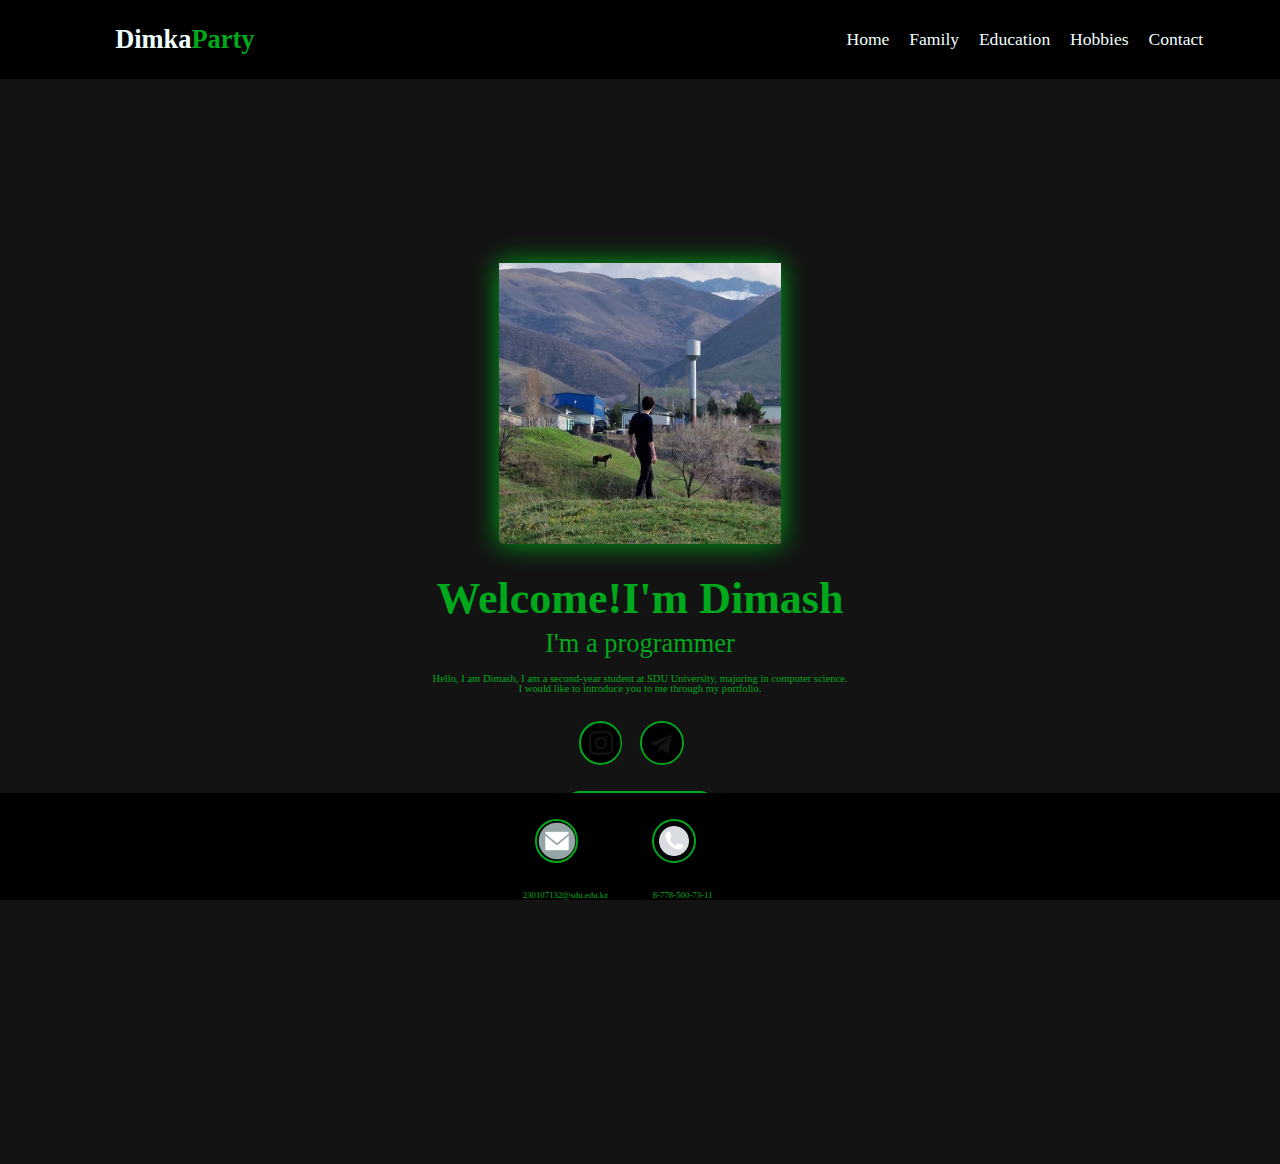
<file: index.html>
<!DOCTYPE html>
<html lang="en">
<head>
    <meta charset="UTF-8">
    <meta name="viewport" content="width=device-width, initial-scale=1.0">
    <link rel="stylesheet" href="styles/css.css">
    <title>Portfolio</title>
</head>
<body>
    <header class="header">
        <a href="#" class="logo">Dimka<span>Party</span></a>

        <a href="#" class="burger-icon">
            <img src="assets/strip.png" alt="Burger Menu">
        </a>

        <nav class="nav">
            <a href="index.html" target="_blank">Home</a>
            <a href="pages/family.html" target="_blank">Family</a>
            <a href="pages/education.html" target="_blank">Education</a>
            <a href="pages/hobbies.html" target="_blank">Hobbies</a>
            <a href="pages/contact.html" target="_blank">Contact</a>
        </nav>
    </header>

    <section class="home">

        <div class="home-img">
            <img src="assets/main.jpg" alt="">
        </div>

        <div class="home-content">
            <h1>Welcome!I'm <span>Dimash</span></h1>
            <h3> I'm a programmer</h3>

            <p>Hello, I am Dimash, I am a second-year student at SDU University, majoring in computer science.<br> I would like to introduce you to me through my portfolio.</p>
        
            <div class="social">
                <a href="https://www.instagram.com/social_an5x1et4y" target="_blank"><img src="assets/instagram.png" alt=""></a>
                <a href="https://t.me/social_an5x1et4y" target="_blank"><img src="assets/telegram.png" alt=""></a>
            </div>

            <a href="pages/contact.html" class="button"> Contact ME</a>
        </div>
    </section>

    <footer class="footer">
        <div class="social">
            <div class="social-icons">
                <a href=""><img src="assets/envelope.png" alt=""></a>
                <div class="footer-contacts">
                    <p>230107132@sdu.edu.kz</p>
                </div>
            </div>
            <div class="social-icons">
                <a href=""><img src="assets/telephone.png" alt=""></a>
                <div class="footer-contacts">
                    <p>8-778-500-73-11</p>
                </div>
            </div>
        </div>
    </footer>
</body>
</html>
</file>
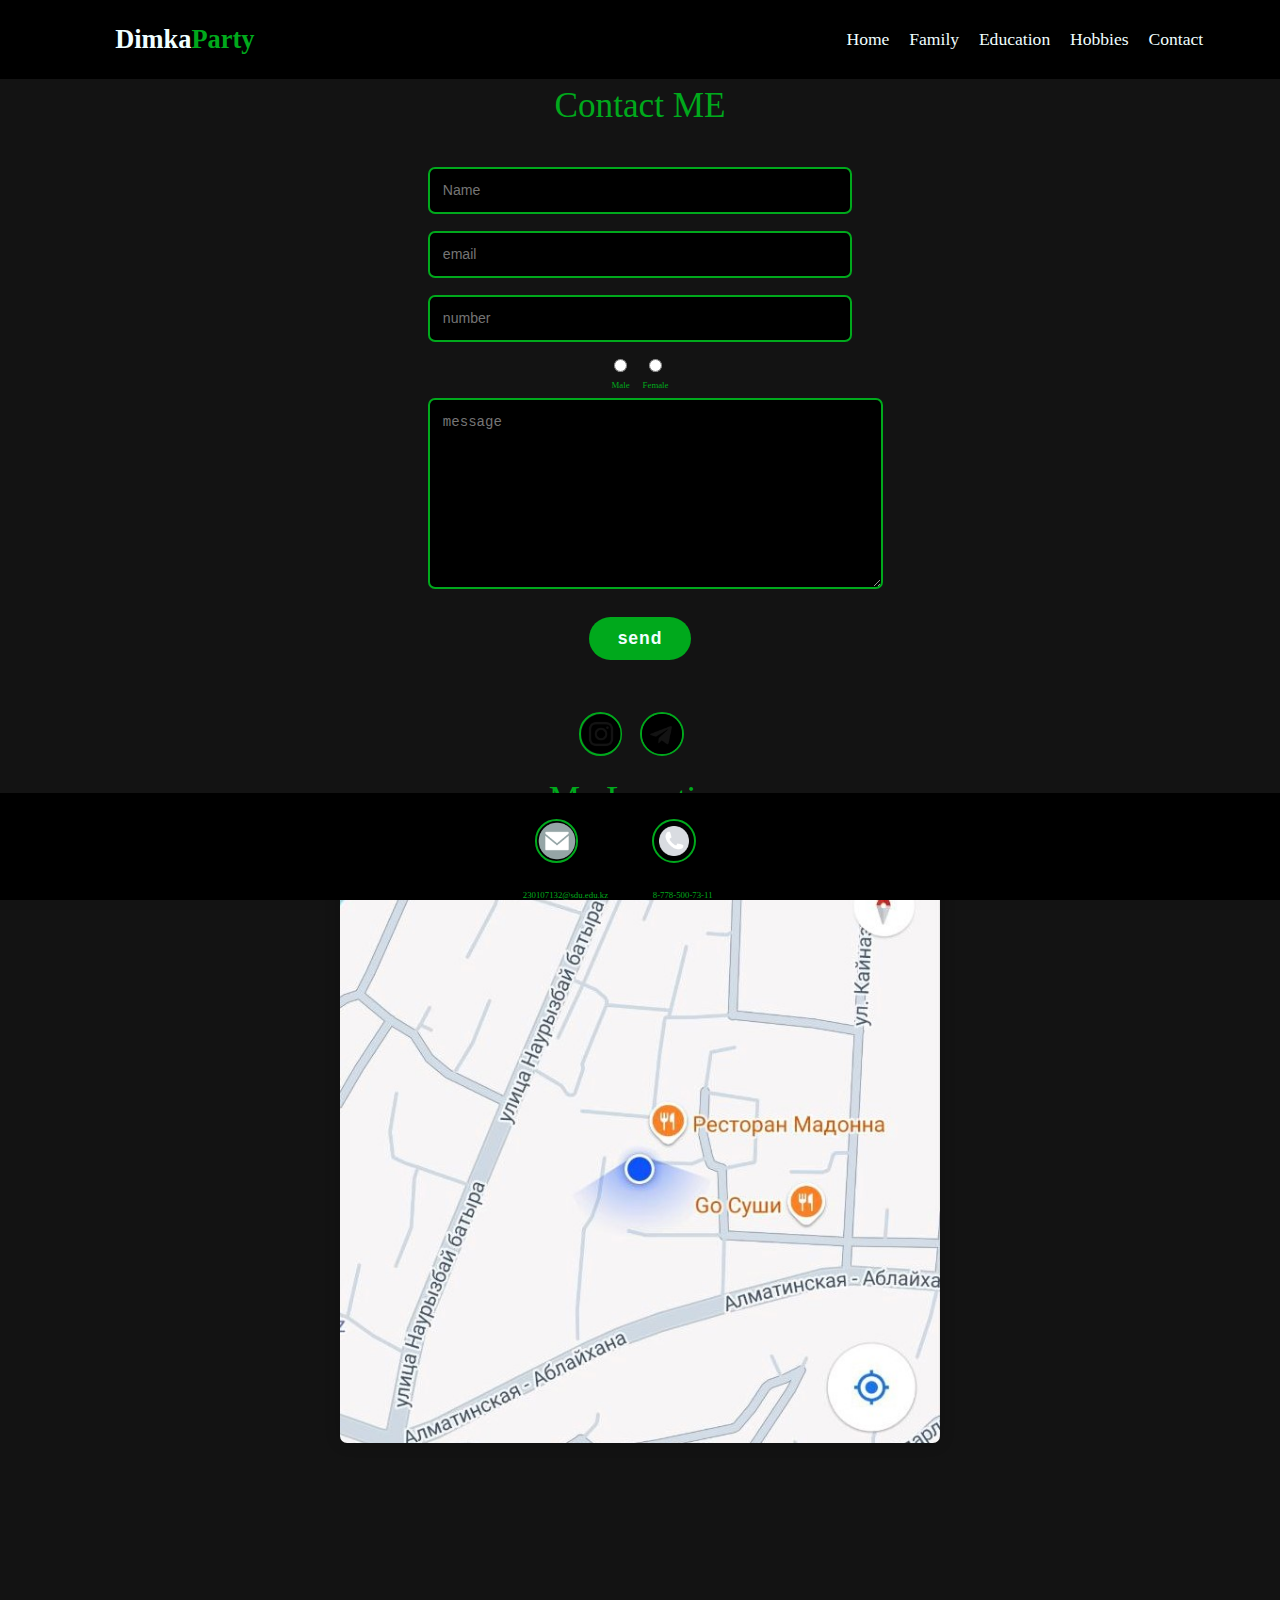
<file: pages/contact.html>
<!DOCTYPE html>
<html lang="en">
<head>
    <meta charset="UTF-8">
    <meta name="viewport" content="width=device-width, initial-scale=1.0">
    <link rel="stylesheet" href="../styles/css.css">
    <title>Contacts</title>
</head>
<body>
    <header>
        <header class="header">
            <a href="#" class="logo">Dimka<span>Party</span></a>
    
            <a href="#" class="burger-icon">
                <img src="../assets/strip.png" alt="Burger Menu">
            </a>
    
            <nav class="nav">
                <a href="../index.html" target="_blank">Home</a>
                <a href="../pages/family.html" target="_blank">Family</a>
                <a href="../pages/education.html" target="_blank">Education</a>
                <a href="../pages/hobbies.html" target="_blank">Hobbies</a>
                <a href="../pages/contact.html" target="_blank">Contact</a>
            </nav>
        </header>
    </header>

    <section class="contact">
        <h2 class="heading">Contact ME</h2>

        <form action="#">
            <div class="input-box">
                <input type="text" placeholder="Name">
                <input type="email" placeholder="email">

            </div>
            <div class="input-box">
                <input type="number" placeholder="number">
                <label><input id="Male" type="radio" name="Gender">Male</label>
                <label><input id="Female" type="radio" name="Gender">Female</label>
            </div>
            <textarea cols="20" rows="10" placeholder="message"></textarea>
            <input type="submit" value="send" class="button">
        </form>
        <div class="social">
            <a href="https://www.instagram.com/social_an5x1et4y" target="_blank"><img src="../assets/instagram.png" alt=""></a>
            <a href="https://t.me/social_an5x1et4y" target="_blank"><img src="../assets/telegram.png" alt=""></a>
        </div>

        <div class="map">
            <h2 class="heading">My Location</h2>
        <div class="map-image">
            <img src="../assets/map.jpg" alt="Map showing my location">
        </div>
        </div>
    </section>
    <footer class="footer">
        <div class="social">
            <div class="social-icons">
                <a href=""><img src="../assets/envelope.png" alt=""></a>
                <div class="footer-contacts">
                    <p>230107132@sdu.edu.kz</p>
                </div>
            </div>
            <div class="social-icons">
                <a href=""><img src="../assets/telephone.png" alt=""></a>
                <div class="footer-contacts">
                    <p>8-778-500-73-11</p>
                </div>
            </div>
        </div>
    </footer>
</body>
</html>
</file>
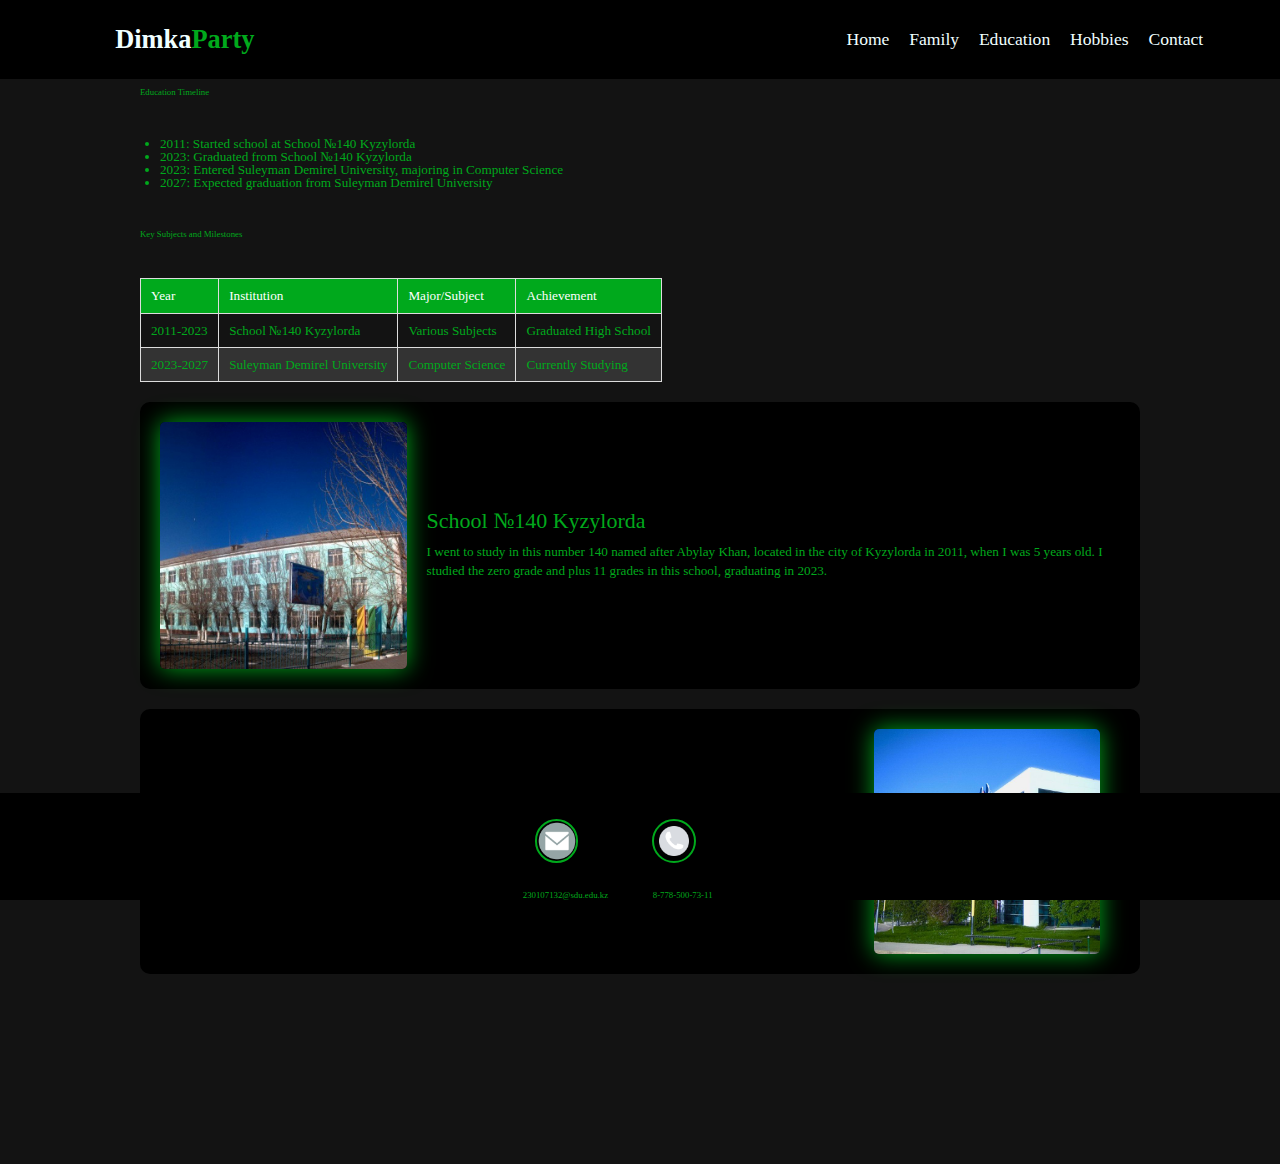
<file: pages/education.html>
<!DOCTYPE html>
<html lang="en">
<head>
    <meta charset="UTF-8">
    <meta name="viewport" content="width=device-width, initial-scale=1.0">
    <link rel="stylesheet" href="../styles/css.css">
    <title>Education</title>
</head>
<body>
        <header class="header">
            <a href="#" class="logo">Dimka<span>Party</span></a>
    
            <a href="#" class="burger-icon">
                <img src="../assets/strip.png" alt="Burger Menu">
            </a>
    
            <nav class="nav">
                <a href="../index.html" target="_blank">Home</a>
                <a href="../pages/family.html" target="_blank">Family</a>
                <a href="../pages/education.html" target="_blank">Education</a>
                <a href="../pages/hobbies.html" target="_blank">Hobbies</a>
                <a href="../pages/contact.html" target="_blank">Contact</a>
            </nav>
        </header>

    <section class="education">
        <h2>Education Timeline</h2>
        <ul>
            <li>2011: Started school at School №140 Kyzylorda</li>
            <li>2023: Graduated from School №140 Kyzylorda</li>
            <li>2023: Entered Suleyman Demirel University, majoring in Computer Science</li>
            <li>2027: Expected graduation from Suleyman Demirel University</li>
        </ul>

        <h2>Key Subjects and Milestones</h2>
        <table>
            <thead>
                <tr>
                    <th>Year</th>
                    <th>Institution</th>
                    <th>Major/Subject</th>
                    <th>Achievement</th>
                </tr>
            </thead>
            <tbody>
                <tr>
                    <td>2011-2023</td>
                    <td>School №140 Kyzylorda</td>
                    <td>Various Subjects</td>
                    <td>Graduated High School</td>
                </tr>
                <tr>
                    <td>2023-2027</td>
                    <td>Suleyman Demirel University</td>
                    <td>Computer Science</td>
                    <td>Currently Studying</td>
                </tr>
            </tbody>
        </table>

        <div class="rectangle">
            <div class="content">
                <img src="../assets/school.jpg" alt="School №140 Kyzylorda">
                <div class="description">
                    <h3>School №140 Kyzylorda</h3>
                    <p>I went to study in this number 140 named after Abylay Khan, located in the city of Kyzylorda in 2011, when I was 5 years old. I studied the zero grade and plus 11 grades in this school, graduating in 2023.</p>
                </div>
            </div>
        </div>
        <div class="rectangle">
            <div class="content">
                <div class="description">
                    <h3>SDU University</h3>
                    <p>I entered Suleyman Demirel University in 2023, majoring in computer science, passing the UNT in computer science and mathematics, and scoring 113 points. I will study here until 2027, and I plan to dive deep into programming.</p>
                </div>
                <img src="../assets/sdu.jfif" alt="SDU University">
            </div>
        </div>
    </section>

    <footer class="footer">
        <div class="social">
            <div class="social-icons">
                <a href=""><img src="../assets/envelope.png" alt=""></a>
                <div class="footer-contacts">
                    <p>230107132@sdu.edu.kz</p>
                </div>
            </div>
            <div class="social-icons">
                <a href=""><img src="../assets/telephone.png" alt=""></a>
                <div class="footer-contacts">
                    <p>8-778-500-73-11</p>
                </div>
            </div>
        </div>
    </footer>
</body>
</html>
</file>
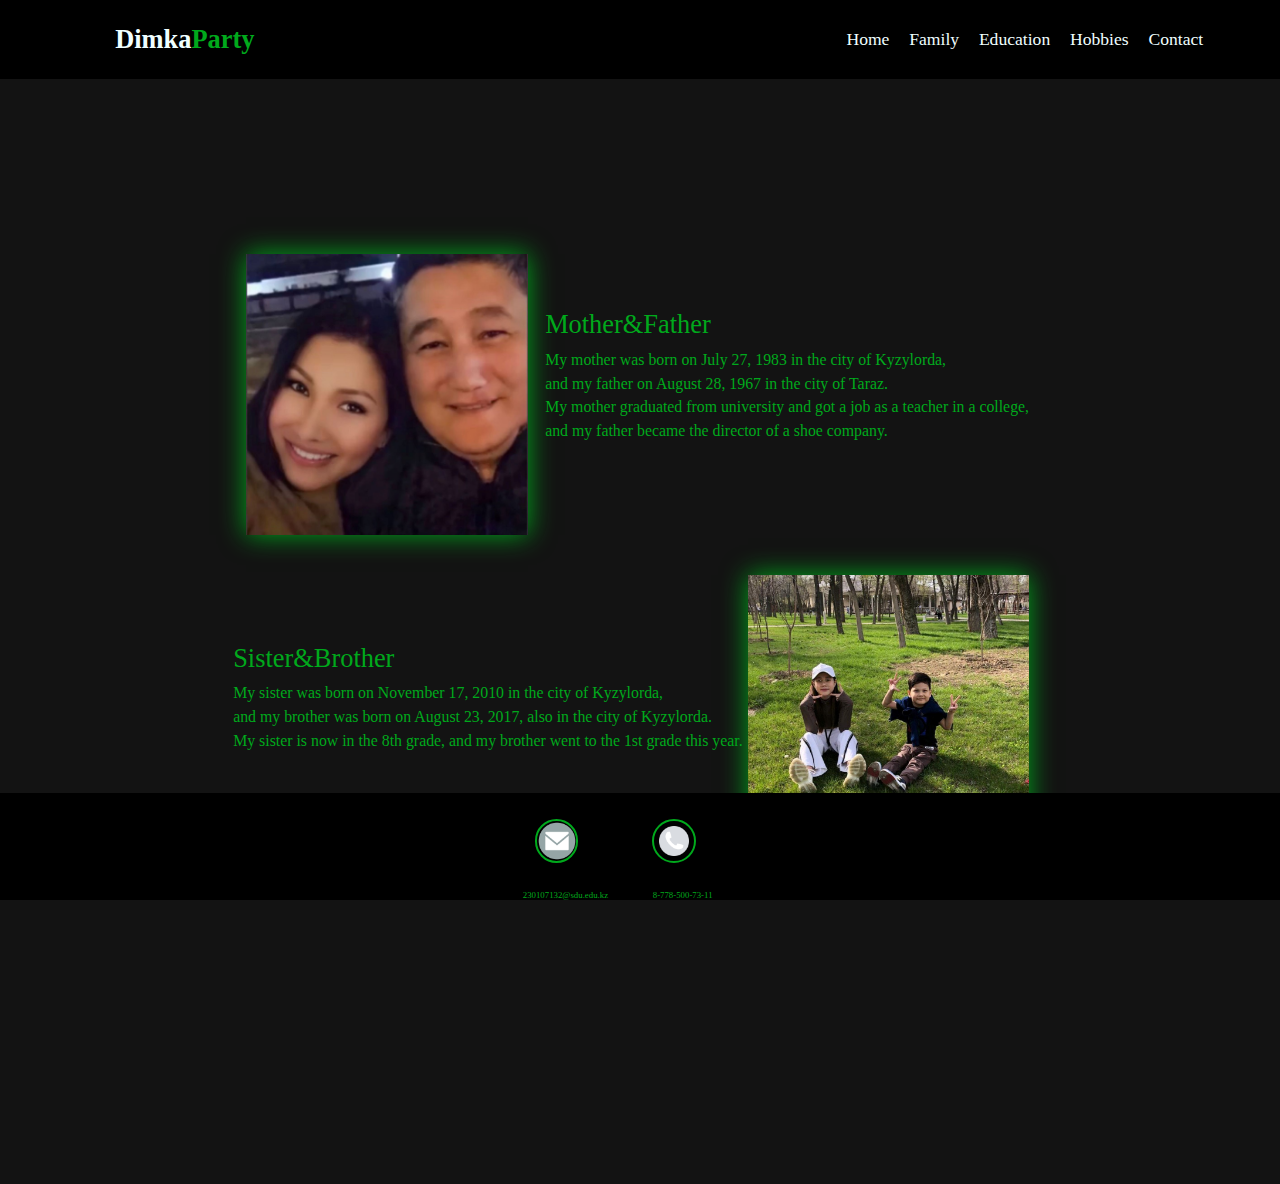
<file: pages/family.html>
<!DOCTYPE html>
<html lang="en">
<head>
    <meta charset="UTF-8">
    <meta name="viewport" content="width=device-width, initial-scale=1.0">
    <link rel="stylesheet" href="../styles/css.css">
    <title>Family</title>
</head>
<body>
        <header class="header">
            <a href="#" class="logo">Dimka<span>Party</span></a>
    
            <a href="#" class="burger-icon">
                <img src="../assets/strip.png" alt="Burger Menu">
            </a>
    
            <nav class="nav">
                <a href="../index.html" target="_blank">Home</a>
                <a href="../pages/family.html" target="_blank">Family</a>
                <a href="../pages/education.html" target="_blank">Education</a>
                <a href="../pages/hobbies.html" target="_blank">Hobbies</a>
                <a href="../pages/contact.html" target="_blank">Contact</a>
            </nav>
        </header>

    <section class="family">
        <div class="family-members">
            <img src="../assets/momdad.jpg" alt="">
            <div class="family-content">
                <h2>Mother&Father</h2>
                <p>My mother was born on July 27, 1983 in the city of Kyzylorda,<br>
                    and my father on August 28, 1967 in the city of Taraz.<br>
                    My mother graduated from university and got a job as a teacher in a college,<br>
                    and my father became the director of a shoe company.
                </p>
            </div>
        </div>
        <div class="family-members">
            <div class="family-content">
                <h2>Sister&Brother</h2>
                <p>My sister was born on November 17, 2010 in the city of Kyzylorda,<br>
                     and my brother was born on August 23, 2017, also in the city of Kyzylorda.<br>
                      My sister is now in the 8th grade, and my brother went to the 1st grade this year.
                </p>
            </div>
            <img src="../assets/sisbrother.jpg" alt="">
        </div>
    </section>

    <footer class="footer">
        <div class="social">
            <div class="social-icons">
                <a href=""><img src="../assets/envelope.png" alt=""></a>
                <div class="footer-contacts">
                    <p>230107132@sdu.edu.kz</p>
                </div>
            </div>
            <div class="social-icons">
                <a href=""><img src="../assets/telephone.png" alt=""></a>
                <div class="footer-contacts">
                    <p>8-778-500-73-11</p>
                </div>
            </div>
        </div>
    </footer>
</body>
</html>
</file>
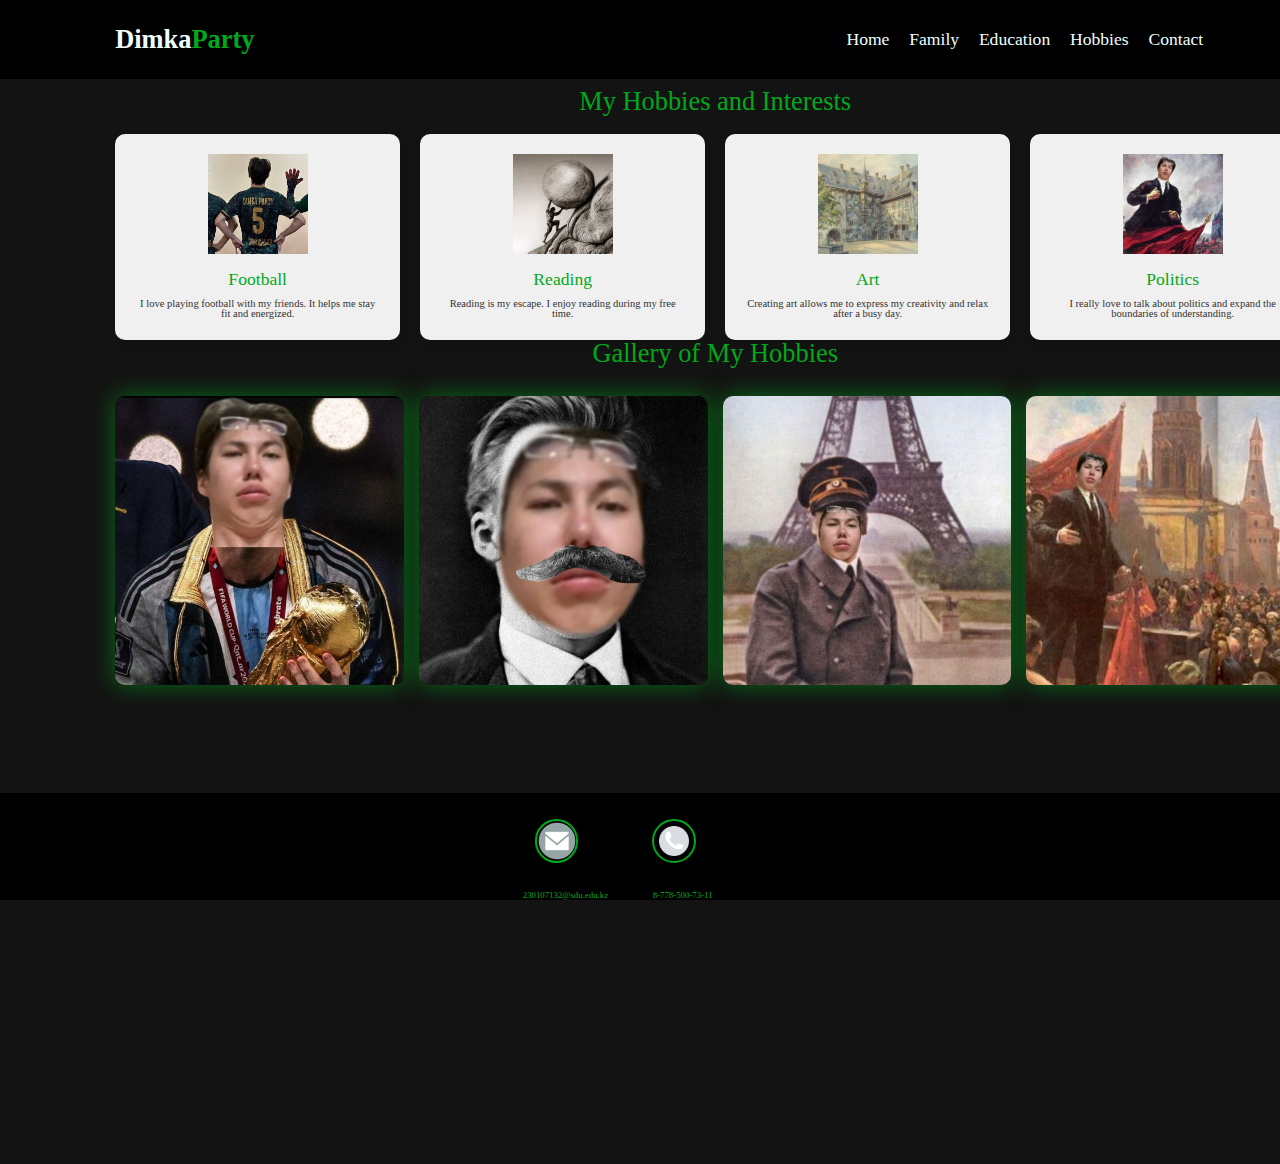
<file: pages/hobbies.html>
<!DOCTYPE html>
<html lang="en">
<head>
    <meta charset="UTF-8">
    <meta name="viewport" content="width=device-width, initial-scale=1.0">
    <link rel="stylesheet" href="../styles/css.css">
    <title>Hobbies</title>
</head>
<body>
    <header class="header">
            <a href="#" class="logo">Dimka<span>Party</span></a>
    
            <a href="#" class="burger-icon">
                <img src="../assets/strip.png" alt="Burger Menu">
            </a>
    
            <nav class="nav">
                <a href="../index.html" target="_blank">Home</a>
                <a href="../pages/family.html" target="_blank">Family</a>
                <a href="../pages/education.html" target="_blank">Education</a>
                <a href="../pages/hobbies.html" target="_blank">Hobbies</a>
                <a href="../pages/contact.html" target="_blank">Contact</a>
            </nav>
    </header>

    <section class="hobbies">
        <h2>My Hobbies and Interests</h2>
        <div class="hobby-grid">
            <div class="hobby-item">
                <img src="../assets/football.jpg" alt="Football Icon">
                <h3>Football</h3>
                <p>I love playing football with my friends. It helps me stay fit and energized.</p>
            </div>
            <div class="hobby-item">
                <img src="../assets/reading.jfif" alt="Guitar Icon">
                <h3>Reading</h3>
                <p>Reading is my escape. I enjoy reading during my free time.</p>
            </div>
            <div class="hobby-item">
                <img src="../assets/art.jfif" alt="Art Icon">
                <h3>Art</h3>
                <p>Creating art allows me to express my creativity and relax after a busy day.</p>
            </div>
            <div class="hobby-item">
                <img src="../assets/politics.jpg" alt="Travel Icon">
                <h3>Politics</h3>
                <p>I really love to talk about politics and expand the boundaries of understanding.</p>
            </div>
        </div>
        <h2>Gallery of My Hobbies</h2>
        <div class="gallery-grid">
            <img src="../assets/football-gallery.jpg" alt="Playing Football">
            <img src="../assets/reading-gallery.jpg" alt=" Reading books">
            <img src="../assets/art-gallery.jpg" alt="Creating Art">
            <img src="../assets/politics-gallery.jpg" alt=" Politocs diss">
        </div>
    </section>

    <footer class="footer">
        <div class="social">
            <div class="social-icons">
                <a href=""><img src="../assets/envelope.png" alt=""></a>
                <div class="footer-contacts">
                    <p>230107132@sdu.edu.kz</p>
                </div>
            </div>
            <div class="social-icons">
                <a href=""><img src="../assets/telephone.png" alt=""></a>
                <div class="footer-contacts">
                    <p>8-778-500-73-11</p>
                </div>
            </div>
        </div>
    </footer>
</body>
</html>
</file>
<file: styles/css.css>
html, body, div, span, applet, object, iframe,
h1, h2, h3, h4, h5, h6, p, blockquote, pre,
a, abbr, acronym, address, big, cite, code,
del, dfn, em, img, ins, kbd, q, s, samp,
small, strike, strong, sub, sup, tt, var,
b, u, i, center,
dl, dt, dd, ol, ul, li,
fieldset, form, label, legend,
table, caption, tbody, tfoot, thead, tr, th, td,
article, aside, canvas, details, embed, 
figure, figcaption, footer, header, hgroup, 
menu, nav, output, ruby, section, summary,
time, mark, audio, video {
	margin: 0;
	padding: 0;
	border: 0;
	font-size: 100%;
	font: inherit;
	vertical-align: baseline;
}
/* HTML5 display-role reset for older browsers */
article, aside, details, figcaption, figure, 
footer, header, hgroup, menu, nav, section {
	display: block;
}
body{
	line-height: 1;
	background: #FFFFFF;
    justify-content: center;

}
ol, ul {
	list-style: none;
}
blockquote, q {
	quotes: none;
}
blockquote:before, blockquote:after,
q:before, q:after {
	content: '';
	content: none;
}
table {
	border-collapse: collapse;
	border-spacing: 0;
}
html{
    font-size: 80%;
}
body{
    background: rgb(19, 19, 19);
    color: rgb(0, 169, 28);
}

/*Header*/
header{
    position: fixed;
    top: 0;
    left: 0;
    width: 85%;
    padding: 3rem 9%;
    background: black;
    display: flex;
    justify-content: space-between;
    align-items: center;
    z-index: 100;
}
.logo{
    text-decoration: none;
    font-size: 3rem;
    color: azure;
    font-weight: 800;
    cursor: pointer;
    transition: 0.2s ease-in-out;
}
.logo:hover{
    transform: scale(1.1);
}
.logo span{
    color: rgb(0, 169, 28);
}
.nav a{
    text-decoration: none;
    font-size: 2rem;
    color: azure;
    margin-left: 2rem;
    font-weight: 400;
    transition: 0.2s ease-in-out;
    border-bottom: 3px solid transparent;
}
.nav a:hover,.nav a:active{
    color: rgb(0, 169, 28);
    border-bottom: 3px solid rgb(0, 169, 28);

}
.burger-icon {
    display: none;
}
.header img{
    width: 40px;
    height: 40px;
}
section{
    min-height: 100vh;
    padding: 10rem 9% 20rem;
}

/*Home*/
.home{
    display: flex;
    align-items: center;
    justify-content: center;
    flex-direction: column;
    gap: 1rem;
}
.home-content{
    display: flex;
    align-items: center;
    justify-content: center;
    flex-direction: column;
    text-align: center;
    margin-top: 3rem;
}
span{
    color: rgb(0, 169, 28);
}
.home-content h1{
    font-size: 5rem;
    font-weight: 700;
    margin-top: 1.5rem;
    line-height: 1;
}
.home-content h3{
    margin-bottom: 2rem;
    margin-top: 1rem;
    font-size: 3rem;
}
.home-img{
    border-radius: 50%;
}
.home-img img{
    position: relative;
    top: 2rem;
    width: 22vw;
    box-shadow: 0 0 25px rgb(0, 169, 28);
    cursor: pointer;
    transition: 0.3s ease-in-out;
}
.home-img img:hover{
    box-shadow: 0 0 50px rgb(0, 169, 28);
}
.home-content p{
    font-size: 1.2rem;
    font-weight: 500;
    max-width: 1000px;
}
.home-content a{
    display: flex;
    align-items: center;
    justify-content: center;
    text-decoration: none;
}
.social a{
    display: inline-flex;
    justify-content: center;
    align-items: center;
    width: 4.5rem;
    height: 4.5rem;
    background: transparent;
    border: 0.3rem solid rgb(0, 169, 28);
    font-size: 2rem;
    border-radius: 80%;
    color:rgb(0, 169, 28);
    margin: 3rem 2rem 3rem 0;
    transition: 0.3s ease-in-out;
    cursor: pointer;
}
.social img{
    width: 40px;
    height: 40px;
}
.social a:hover{
    color: azure;
    box-shadow: 0 0 15px rgb(0, 169, 28);
}
.button{
    padding: 1rem 3rem;
    background: rgb(0, 169, 28);
    border-radius: 3rem;
    font-size: 2rem;
    color: azure;
    border: 2px solid transparent;
    letter-spacing: 0.1rem;
    font-weight: 600;
    transition: 0.2s ease-in-out;
    cursor: pointer;
}
.button:hover{
    box-shadow: 0 0 25px rgb(0, 169, 28);
}
/*Footer*/
footer{
    position: fixed;
    bottom: 0;
    width: 82%;
    padding: 0rem 9%;
    background: black;
    display: flex;
    justify-content: center;
    align-items: center;
    z-index: 100;
}
.social{
    display: flex;
    justify-content: center;
    align-items: center;
}
.social-icons{
    margin-right: 5rem;
    display: flex;
    justify-content: center;
    align-items: center;
    flex-direction: column;
    gap: 0.2rem;
}
.social-icons p{
    font-size: 1rem;
}

/*family*/
.family{
    display: flex;
    align-items: center;
    justify-content: center;
    flex-direction: column;
    gap: 40px;
    margin-bottom: 20px;
}
.family-members{
    display: flex;
    align-items: center;
    justify-content: center;
}
.family-members img{
    position: relative;
    top: 2rem;
    width: 22vw;
    box-shadow: 0 0 25px rgb(0, 169, 28);
    cursor: pointer;
    transition: 0.3s ease-in-out;
    margin-right: 2rem;
}
.family-members img:hover{
    box-shadow: 0 0 50px rgb(0, 169, 28);
}
.family-content{
    display: flex;
    justify-content: center;
    align-items: flex-start;
    flex-direction: column;
    gap: 10px;
}
.family-content p{
    font-size: 1.8rem;
    margin-right:5px ;
    line-height: 1.5;
}
.family-content h2{
    font-size: 3rem;
}

/*education*/
.education {
    display: flex;
    flex-direction: column;
    gap: 20px; 
    margin: auto;
    max-width: 1000px; 
}

.rectangle {
    background-color: black; 
    padding: 20px;
    border-radius: 10px;
    display: flex;
    justify-content: center;
    align-items: center;
    flex-direction: column; 
    gap: 15px; 
}

.content {
    display: flex;
    align-items: center;
    justify-content: space-between;
    width: 100%;
}

.content img {
    border-radius: 5px;
    margin-right: 20px;
    box-shadow: 0 0 25px rgb(0, 169, 28);
    cursor: pointer;
    transition: 0.3s ease-in-out;
    width: 30vw; 
    height: auto;
    min-width: 200px; 
}

.description {
    display: flex;
    flex-direction: column; 
    align-items: flex-start; 
}

.description h3 {
    margin: 0;
    font-size: 2.5rem; 
}

.description p {
    margin-top: 10px;
    font-size: 1.5rem; 
    line-height: 1.5; 
}
ul {
    list-style-type: disc; 
    margin: 20px 0;
    padding-left: 20px; 
    font-size: 1.5rem; 
}

table {
    width: 100%;
    border-collapse: collapse;
    overflow-x: auto;
    display: block;
    margin-top: 20px;
    font-size: 1.5rem; 
}

th, td {
    border: 1px solid #ddd;
    padding: 10px;
    text-align: left;
}

th {
    background-color: rgb(0, 169, 28); 
    color: white; 
}

tr:nth-child(even) {
    background-color: #333; 
}

/*hobbies*/
.hobbies {
    margin: auto;
    max-width: 1200px; 
    width: 100%;
    text-align: center; 
}
.hobbies h2{
    font-size: 3rem;
    margin-bottom: 10px;
}

.hobby-grid {
    display: grid;
    grid-template-columns: repeat(auto-fit, minmax(250px, 1fr)); /* Сетка с адаптацией */
    gap: 20px; 
    margin-top: 20px;
}

.hobby-item {
    background-color: #f0f0f0;
    padding: 20px;
    border-radius: 10px;
    box-shadow: 0 4px 8px rgba(0, 0, 0, 0.1);
    transition: transform 0.3s ease-in-out;
}

.hobby-item:hover {
    transform: scale(1.05); 
}

.hobby-item img {
    width: 100px;
    margin-bottom: 15px;
}

.hobby-item h3 {
    font-size: 2rem;
    color: rgb(0, 169, 28);
    margin-bottom: 10px;
}

.hobby-item p {
    font-size: 1.2rem;
    color: #333;
}

.gallery-grid {
    display: grid;
    grid-template-columns: repeat(auto-fit, minmax(200px, 1fr)); /* Сетка с адаптацией */
    gap: 15px;
    margin-top: 30px;
}

.gallery-grid img {
    cursor: pointer;
    width: 100%;
    border-radius: 10px;
    box-shadow: 0 0 25px rgba(0, 169, 28, 0.6);
    transition: transform 0.3s ease-in-out;
}

.gallery-grid img:hover {
    transform: scale(1.1);
}
.gallery-grid img:active {
    transform: scale(1.2);
    transition: transform 0.3s ease-in-out;
}

/*contact*/
.contact{
    display: flex;
    justify-content: center;
    align-items: center;
    flex-direction: column;
}
.map h2{
    font-size: 4rem;
    margin-bottom: 3rem;
    color:rgb(0, 169, 28);
}
.map {
    display: flex;
    justify-content: center;
    align-items: center;
    flex-direction: column;
    margin-top: 0rem;
}

.map-image img {
    width: 80vw;
    max-width: 600px;
    border-radius: 0.8rem;
    box-shadow: 0 0 15px rgba(0, 0, 0, 0.2);
}

.footer .social-icons img {
    width: 40px;
    height: 40px;
    margin: 0 10px;
    transition: transform 0.3s ease;
}

.footer .social-icons img:hover {
    transform: scale(1.1);
}
.contact h2{
    font-size: 4rem;
    margin-bottom: 3rem;
    color:rgb(0, 169, 28);
}
.contact form{
    max-width: 70rem;
    margin: 1rem auto;
    text-align: center;
    margin-bottom: 3rem;
}
.contact form .input-box{
    display: flex;
    justify-content: center;
    flex-wrap: wrap;
}
.contact form .input-box input,
.contact form textarea{
    width: 100%;
    padding: 1.5rem;
    font-size: 1.6rem;
    color:rgb(0, 169, 28);
    background: #000;
    border-radius: 0.8rem;
    border: 2px solid rgb(0, 169, 28);
    margin: 1rem 0;
}
.contact form .button{
    margin-top: 2rem;
}

/*adaptive*/

@media (max-width:1300px) {
    html{
        font-size: 55%;
    }
}
@media (max-width:700px) {
    .burger-icon {
        display: block;
        cursor: pointer;
        width: 50px;
        height: 50px;
        min-width: 30px;
        min-height: 30px;
        height: auto;
    }

    .nav {
        display: none;
        background-color: #000;
        position: absolute;
        top: 50px;
        left: 0;
        width: 100%;
        text-align: center;
    }

    .nav a {
        display: block;
        padding: 10px;
        border-bottom: 1px solid #ccc;
    }
    .burger-icon:active + .nav,
    .burger-icon:focus + .nav,
    .nav:hover {
        display: block;
    }
    .home{
        flex-direction: column;
        margin: 5rem 4rem;
    }
    .home-content p{
        max-width: 600px;
        margin: 0 auto;
    }
    .home-img img{
        width: 50vw;
        margin-top: -2rem;
    }
    footer {
        position: relative;
    }
}
@media (max-width: 768px) {
    header{
        padding: 1rem 9%;
    }
    footer{
        padding: 1rem 9%;
    }
    .home-content h1{
        font-size: 4rem;
        margin-top: 2rem;
    }
    .home-content h3{
        font-size: 2rem;
    }
    .family-members {
        flex-direction: column;
        gap:10px;
        text-align: center;
    }
    .family-members img {
        margin-right: 0; 
        margin-bottom: 0px; 
    }
    .hobby-item h3 {
        font-size: 1.5rem;
    }
    .content {
        flex-direction: column; 
        align-items: center;
    }

    .content img {
        margin-right: 0; 
        margin-bottom: 15px; 
    }
    .hobby-item p {
        font-size: 1rem;
    }

    .gallery-grid img {
        border-radius: 5px;
    }
    .content img {
        width: 80vw; 
    }
    .family-members img {
        width: 40vw;
        margin-bottom: 40px; 
    }
    .family-members {
        flex-direction: column;
    }
    .contact h2 {
        font-size: 3rem;
    }

    .contact form .input-box input,
    .contact form textarea {
        font-size: 1.4rem;
        padding: 1rem;
    }

    .contact form .button {
        padding: 1rem 2rem;
    }

    .map-image img {
        width: 100%;
    }

    .footer .social-icons img {
        width: 35px;
        height: 35px;
    }
}
@media (max-width: 480px) {
    .contact h2 {
        font-size: 2.5rem;
    }

    .contact form .input-box input,
    .contact form textarea {
        font-size: 1.2rem;
        padding: 0.8rem;
    }

    .contact form .button {
        font-size: 1.4rem;
        padding: 0.8rem 1.5rem;
    }

    .footer .social-icons img {
        width: 30px;
        height: 30px;
    }

    .map-image img {
        width: 100%;
    }
}
</file>
